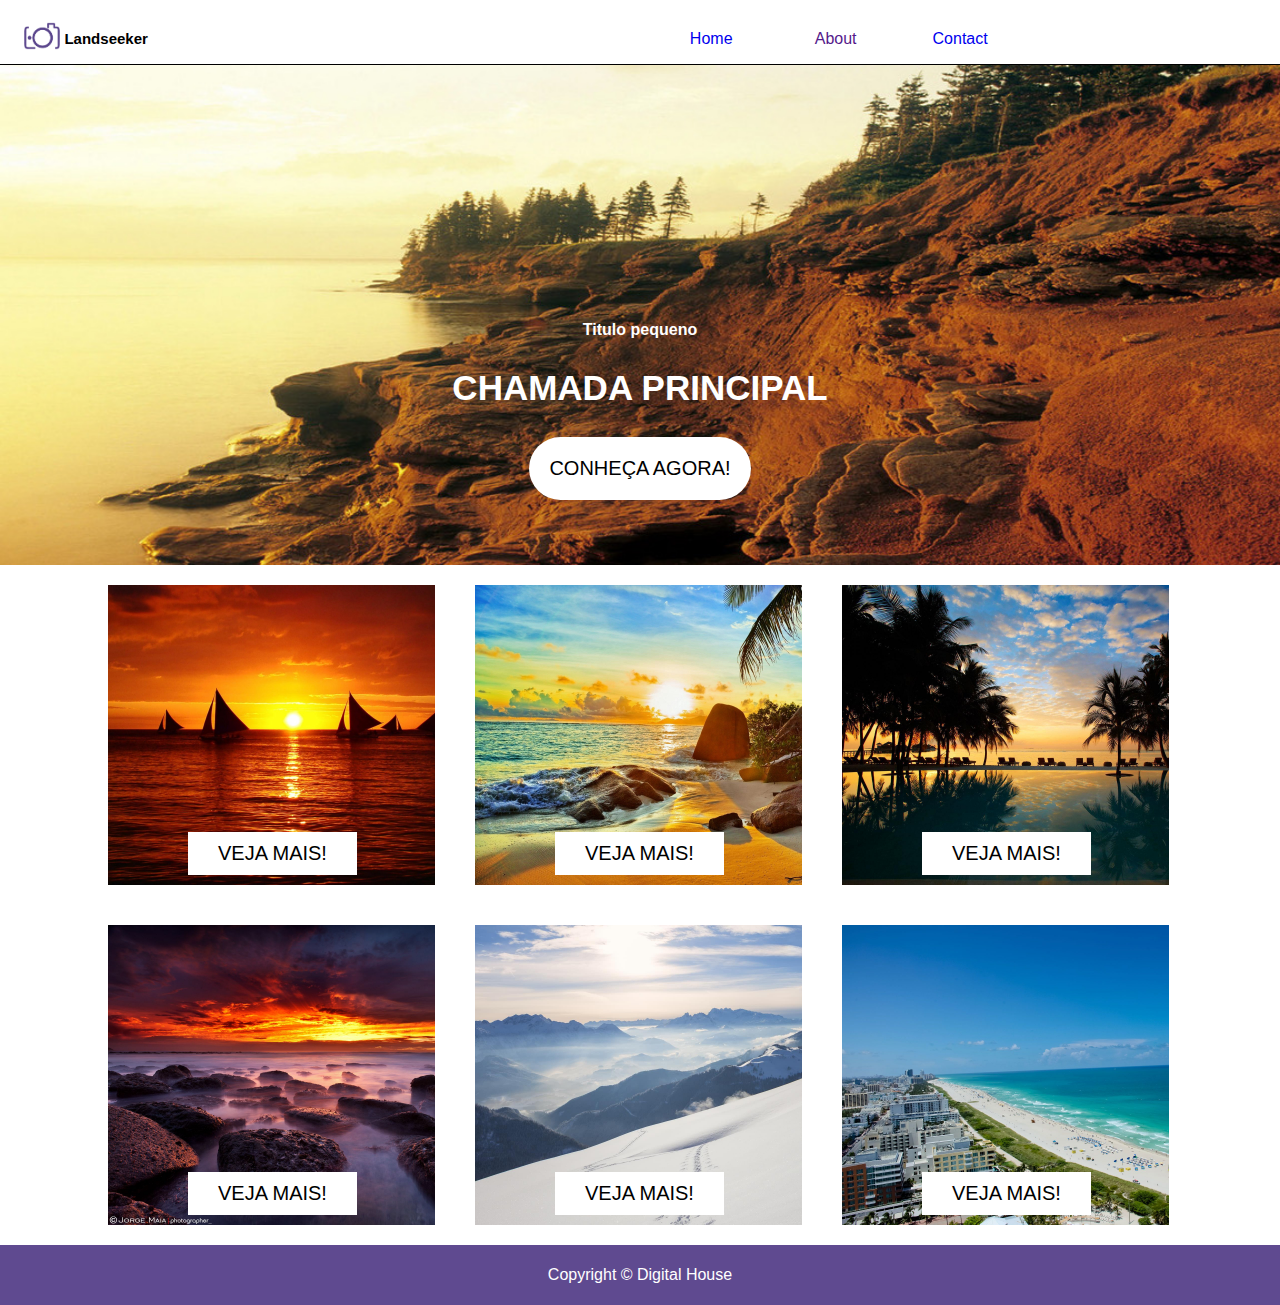
<file: index.html>
<!DOCTYPE html>
<html lang="pt-br">
<head>
    <meta charset="UTF-8">
    <meta name="viewport" content="width=device-width, initial-scale=1.0">
    <title>Home</title>
    <link href="css/style.css" rel="stylesheet">
  
</head>
<body>
   
    <header id="header">
        <img src="img/logo.png">
        <h1>Landseeker</h1>
        <nav>
            <ul class="nav">
                <li><a href="#">Home</a></li>
                <li> <a href="">About</a></li>
                <li><a href="contact.html">Contact</a> </li>
            </ul>
        </nav>
    </header>
    <!-- aqui começa o banner  -->
    <main>
        <section id="banner">
            <p>Titulo pequeno</p>
            <h2>Chamada principal</h2>
            <button>Conheça Agora!</button>
        </section>

        <section>
            <div class="linha">
                <div id="box1" class="box">
                    <button>Veja mais!</button>
                </div>
                <div id="box2" class="box">
                    <button>Veja mais!</button>
                </div>
                <div id="box3" class="box">
                    <button>Veja mais!</button>
                </div>

                <div id="box4" class="box">
                    <button>Veja mais!</button>
                </div>
                <div id="box5" class="box">
                    <button>Veja mais!</button>
                </div>
                <div id="box6" class="box">
                    <button>Veja mais!</button>
                </div>
            </div>
        </section>   
    </main>
    <footer>
        <p>Copyright © Digital House</p>
    </footer>
</body>
</html>
</file>
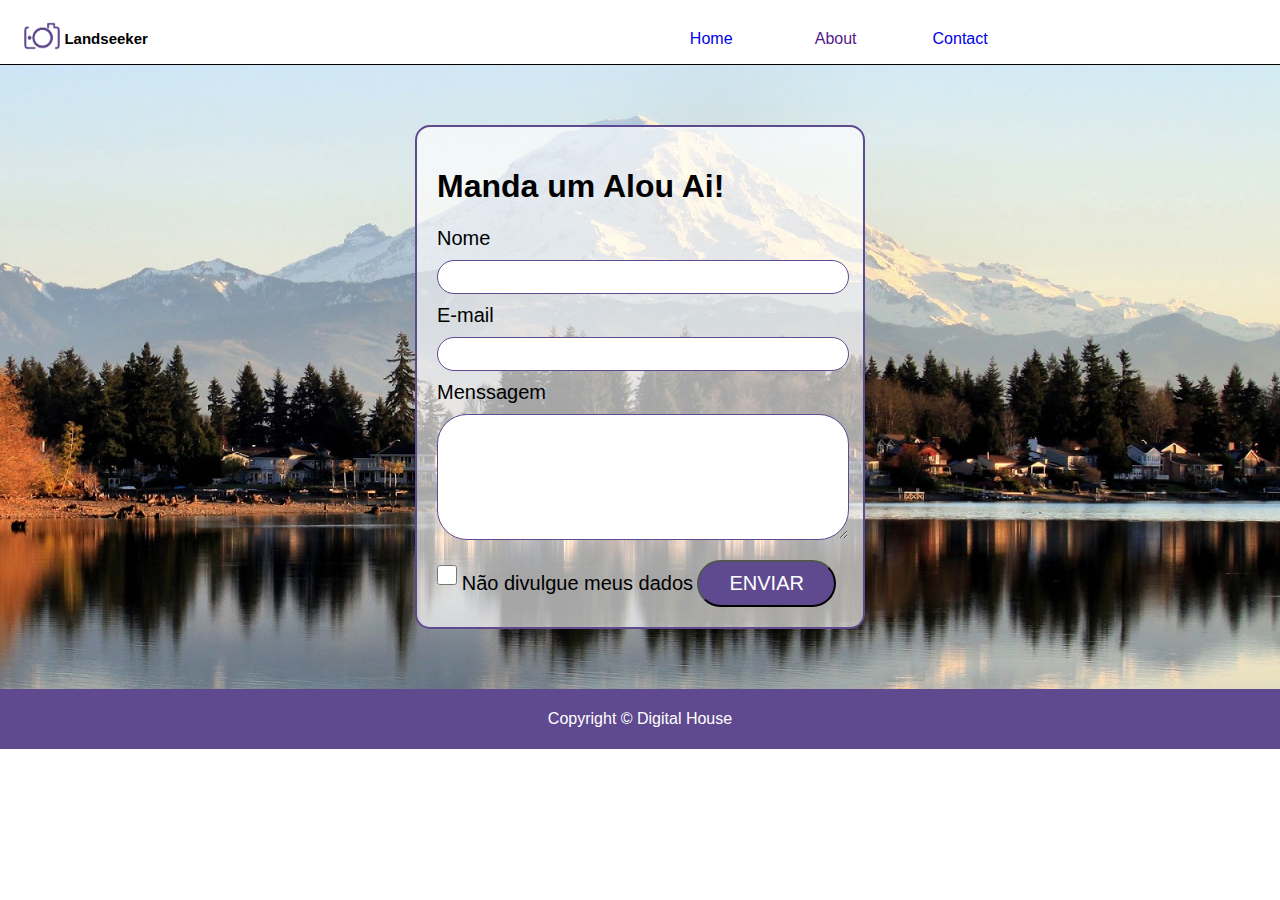
<file: contact.html>
<!DOCTYPE html>
<html lang="pt-br">

<head>
    <meta charset="UTF-8">
    <meta name="viewport" content="width=device-width, initial-scale=1.0">
    <title>Contact</title>
    <link href="css/style.css" rel="stylesheet">

</head>

<body>

    <header id="header">
        <img src="img/logo.png">
        <h1>Landseeker</h1>
        <nav>
            <ul class="nav">
                <li><a href="index.html">Home</a></li>
                <li> <a href="">About</a></li>
                <li><a href="#">Contact</a> </li>
            </ul>
        </nav>
    </header>
    <!-- aqui começa o banner  -->
    <main id="contato">

        <form class="formulario">
            <h1>Manda um Alou Ai!</h1>

            <label for="nome">Nome</label>
            <input id="nome" type="text" name="">

            <label for="email">E-mail</label>
            <input id="email" type="email" name="">

            <label for="menssagem">Menssagem</label>
           <textarea name="menssagem" id="menssagem" ></textarea>

           
            <input id="check" type="checkbox" name="">
            <label for="check">Não divulgue meus dados</label>

           <button>Enviar</button>

        </form>

    </main>
    <footer>
        <p>Copyright © Digital House</p>
    </footer>
</body>

</html>
</file>
<file: css/style.css>
/*
width,
height,
display: inline-block,
margin,
padding,


*/
body {
    font-family: 'Lucida Sans', 'Lucida Sans Regular', 'Lucida Grande', 'Lucida Sans Unicode', Geneva, Verdana, sans-serif;
    margin: 0;
}

#header {
    border-bottom: 1px solid black;
   

}

#header * {
    display: inline-block;


}


#header ul li a {
    text-decoration: none;

}

#header img {
    width: 60px;
    position: relative;
    bottom: -14px;
    right: -12px;
}

#header ul {

    margin-top: 25px;
    margin-left: 25px;
    position: relative;
    left: 100%;
}

#header h1{
    font-size: 15px;
    position: ;
}

#header ul li {
    width: 120px;
    text-align: center;
}

#banner {
    text-align: center;
    height: 500px;
    background-image: url('../img/banner.jpg');
    background-repeat: no-repeat;
    background-size: cover;
    color: #fff;
    font-weight: bold;
}

#banner h2 {
    font-size: 35px;
    text-transform: uppercase;
}

#banner button {
    background-color: #fff;
    border: none;
    text-transform: uppercase;
    padding: 20px;
    font-size: 20px;
    font-weight: 400;
    border-radius: 50px;
}

#banner button:hover,
.box button:hover {
    background-color: purple;
    color: #fff;
    cursor: pointer;
}

#banner p {
    padding-top: 240px;
}

footer {
    background-color: #5f4a90;
    color: #fff;
    text-align: center;
    padding: 5px 0 5px 0;
}

.box {
    width: 327px;
    height: 300px;
    float: left;
    margin: 20px;
    background-size: cover;
    position: relative;
}

.box button {
    background-color: #fff;
    border: none;
    text-transform: uppercase;
    padding: 10px 30px 10px 30px;
    font-size: 20px;
    font-weight: 400;
    position: absolute;
    left: 80px;
    bottom: 10px
}

#box1 {
    background-image: url(../img/product-1.jpg);
}

#box2 {
    background-image: url(../img/product-2.jpg);
}

#box3 {
    background-image: url(../img/product-3.jpg);
}

#box4 {
    background-image: url(../img/product-4.jpg);
}

#box5 {
    background-image: url(../img/product-5.jpg);
}

#box6 {
    background-image: url(../img/product-6.jpg);
}

section {
    overflow: hidden;
    text-align: center;
}

.linha {
    width: 1104px;
    margin: 0 auto;

}

#contato {
    overflow: hidden;

}

label {
    font-size: 20px;
}

#contato {
    background-image: url("../img/bg.jpg");
    padding: 60px;
    background-size: cover;
}

.formulario * {
    display: block;

}

.formulario {

    display: block;
    width: 35%;
    margin: 0 auto;
    border: 2px solid #5f4a90;
    border-radius: 15px;
    padding: 20px;
    background-color: rgba(255, 255, 255, 0.651)
}

.formulario input,
textarea {
    width: 100%;
    height: 30px;
    margin: 10px 0px;
    border: 1px solid #5f4a90;
    border-radius: 30px;


}

.formulario textarea {
    height: 120px;


}

form #check {
    display: inline-block;
    width: 5%;
}

form label[for="check"] {
    display: inline-block;

}

.formulario button {
    display: inline-block;
    background-color: #5f4a90;
    color: #fff;
    text-transform: uppercase;
    font-size: 20px;
    padding: 10px 30px 10px 30px;
    border-radius: 30px;
}
</file>
